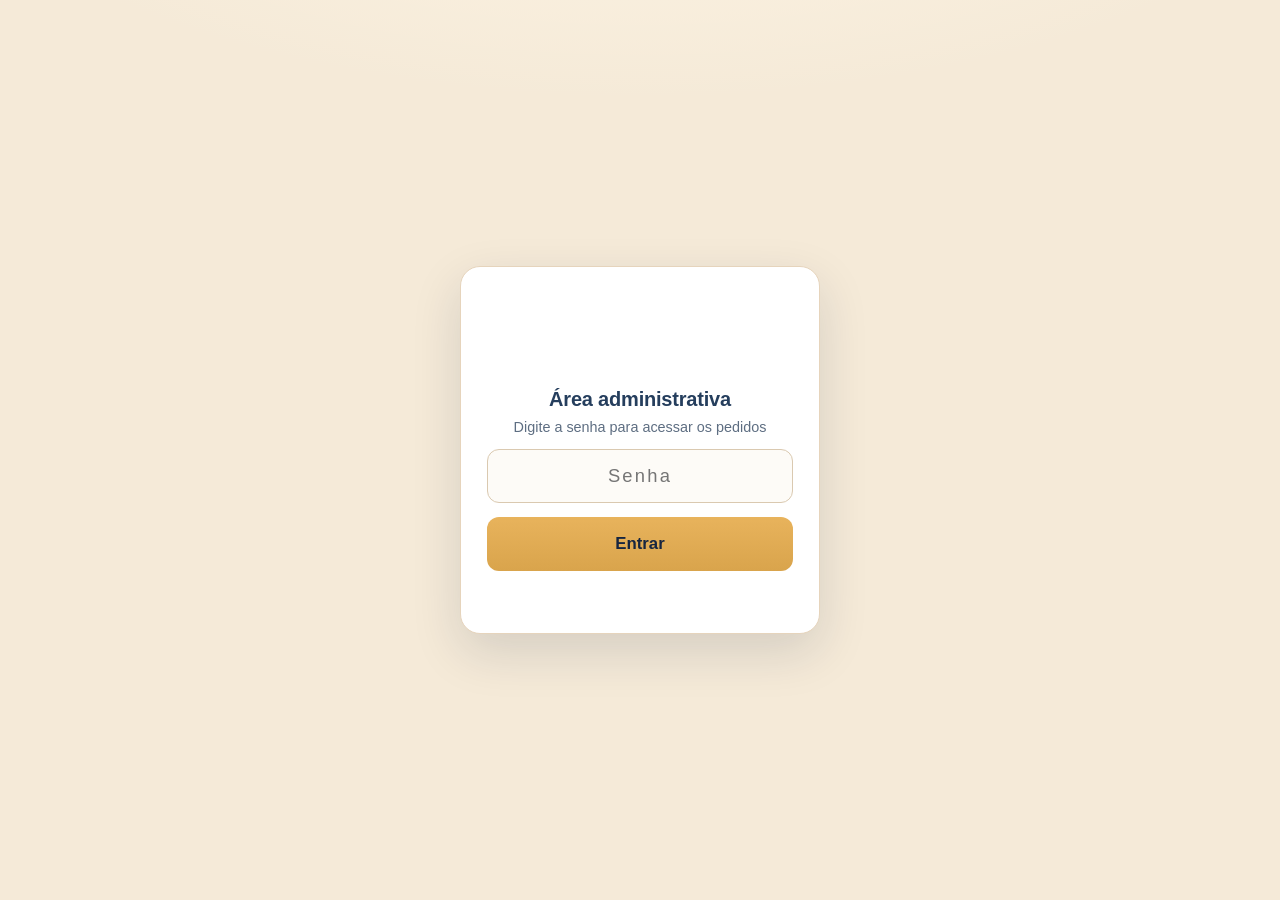
<file: admin.html>
<!DOCTYPE html>
<html lang="pt-BR">
<head>
  <meta charset="UTF-8">
  <meta name="viewport" content="width=device-width, initial-scale=1.0">
  <meta name="theme-color" content="#253e5d">
  <title>Admin — Dolci Dri</title>
  <style>
    :root {
      --navy:#253e5d; --navy-d:#162540; --cream:#e6d4bc; --paper:#f5ead8;
      --gold:#e8b35c; --gold-d:#d9a44c; --green:#007047; --green-l:#16a06a;
      --red:#b42a2a; --blue:#1b4f8a; --blue-l:#3b82c4;
      --ink:#162438; --muted:#5e6e82; --line:#e6d4bc;
    }

    * { box-sizing: border-box; margin: 0; padding: 0; }

    body {
      font-family: -apple-system, "Segoe UI", Arial, Helvetica, sans-serif;
      background:
        radial-gradient(1200px 500px at 50% -200px, #fff6e6 0%, transparent 60%),
        var(--paper);
      color: var(--ink);
      min-height: 100vh;
      -webkit-font-smoothing: antialiased;
      text-rendering: optimizeLegibility;
    }

    /* ── GATE ── */
    #gate {
      display: flex;
      flex-direction: column;
      align-items: center;
      justify-content: center;
      min-height: 100vh;
      padding: 32px 24px;
      gap: 16px;
    }
    #gate .gate-card {
      width: min(360px, 100%);
      background: #fff;
      border: 1px solid var(--line);
      border-radius: 20px;
      padding: 34px 26px 30px;
      box-shadow: 0 18px 50px rgba(22,37,64,.14);
      display: flex;
      flex-direction: column;
      align-items: center;
      gap: 14px;
    }
    #gate img { width: 130px; }
    #gate h1 { font-size: 1.25rem; color: var(--navy); text-align: center; letter-spacing: -.01em; }
    #gate .sub { font-size: .9rem; color: var(--muted); text-align: center; margin-top: -6px; }
    #gate input {
      width: 100%;
      min-height: 54px;
      padding: 0 20px;
      border: 1.5px solid #dac9b0;
      border-radius: 12px;
      font: inherit;
      font-size: 1.15rem;
      text-align: center;
      letter-spacing: 0.12em;
      background: #fdfbf7;
      color: var(--ink);
    }
    #gate input:focus { outline: 0; border-color: var(--gold); box-shadow: 0 0 0 4px rgba(232,179,92,.28); }
    #gate .btn-entrar {
      width: 100%;
      min-height: 54px;
      background: linear-gradient(180deg, var(--gold), var(--gold-d));
      color: var(--navy-d);
      border: 0;
      border-radius: 12px;
      font: inherit;
      font-size: 1.05rem;
      font-weight: 800;
      cursor: pointer;
      transition: filter 120ms, transform 80ms;
    }
    #gate .btn-entrar:hover { filter: brightness(1.04); }
    #gate .btn-entrar:active { transform: translateY(1px); }
    #gate-erro { color: var(--red); font-size: 0.9rem; min-height: 1.2em; font-weight: 600; }

    /* ── DASHBOARD ── */
    #dashboard { display: none; max-width: 920px; margin: 0 auto; padding: 0 16px 64px; }

    .adm-header {
      display: flex;
      align-items: center;
      gap: 14px;
      padding: 22px 0 18px;
    }
    .adm-header img { width: 64px; flex-shrink: 0; border-radius: 14px; }
    .adm-header-info { flex: 1; min-width: 0; }
    .adm-header-info h1 { font-size: 1.3rem; color: var(--navy); font-weight: 800; letter-spacing: -.02em; }
    #adm-contador { margin-top: 3px; font-size: 0.86rem; font-weight: 700; color: var(--green); min-height: 1.2em; }
    .btn-atualizar {
      flex-shrink: 0;
      min-height: 44px;
      padding: 0 16px;
      background: var(--navy);
      color: #fff;
      border: 0;
      border-radius: 10px;
      font: inherit;
      font-size: 0.9rem;
      font-weight: 700;
      cursor: pointer;
      display: inline-flex;
      align-items: center;
      gap: 7px;
      transition: background 120ms;
    }
    .btn-atualizar:hover { background: var(--navy-d); }
    .btn-atualizar.girando .ico { animation: spin .7s linear infinite; display:inline-block; }
    @keyframes spin { to { transform: rotate(360deg); } }
    .adm-actions { display: flex; gap: 8px; flex-shrink: 0; }
    .btn-fat {
      min-height: 44px;
      padding: 0 16px;
      background: #fff;
      color: var(--navy);
      border: 1.6px solid var(--navy);
      border-radius: 10px;
      font: inherit;
      font-size: 0.9rem;
      font-weight: 700;
      cursor: pointer;
      display: inline-flex;
      align-items: center;
      gap: 7px;
      transition: background 120ms, color 120ms;
    }
    .btn-fat:hover { background: var(--navy); color: #fff; }

    /* Filtros (sticky) */
    #filtros-wrap {
      position: sticky; top: 0; z-index: 50;
      background: linear-gradient(180deg, var(--paper) 70%, rgba(245,234,216,0));
      padding: 6px 0 14px;
      margin-bottom: 6px;
    }
    #filtros {
      display: flex;
      flex-wrap: wrap;
      gap: 8px;
      padding-bottom: 2px;
    }
    #filtros button {
      min-height: 40px;
      padding: 0 16px;
      border: 1.5px solid #cdb79a;
      border-radius: 999px;
      background: #fff;
      color: var(--navy);
      font: inherit;
      font-size: 0.88rem;
      font-weight: 700;
      cursor: pointer;
      white-space: nowrap;
      transition: background 120ms, color 120ms, border-color 120ms;
      display: inline-flex; align-items: center; gap: 7px;
    }
    #filtros button .pill {
      background: #efe3cf; color: var(--navy); border-radius: 999px;
      font-size: .72rem; font-weight: 800; padding: 1px 7px; min-width: 18px; text-align: center;
    }
    #filtros button.ativo { background: var(--navy); color: #fff; border-color: var(--navy); }
    #filtros button.ativo .pill { background: rgba(255,255,255,.22); color: #fff; }
    #filtros .pill.pill-alert.on { background: var(--red); color: #fff; }
    .filtro-sep { flex-shrink: 0; width: 1px; align-self: stretch; background: #d9c6a8; margin: 4px 2px; }

    /* Busca */
    .busca-wrap {
      display: flex; align-items: center; gap: 8px;
      background: #fff; border: 1.5px solid #cdb79a; border-radius: 12px;
      padding: 0 12px; min-height: 46px; margin-bottom: 10px;
    }
    .busca-wrap:focus-within { border-color: var(--gold); box-shadow: 0 0 0 4px rgba(232,179,92,.22); }
    .busca-wrap .busca-ico { font-size: 1rem; opacity: .6; flex-shrink: 0; }
    .busca-wrap input {
      flex: 1; min-width: 0; border: 0; outline: 0; background: transparent;
      font: inherit; font-size: 1rem; color: var(--ink);
    }
    .busca-wrap input::-webkit-search-cancel-button { display: none; }
    .busca-clear {
      flex-shrink: 0; border: 0; background: #efe3cf; color: var(--navy);
      width: 26px; height: 26px; border-radius: 50%; cursor: pointer;
      font-size: .78rem; font-weight: 800; line-height: 1;
      display: none; align-items: center; justify-content: center;
    }
    .busca-clear.show { display: inline-flex; }
    .busca-info { display: none; font-size: .78rem; color: var(--muted); font-weight: 700; margin: -2px 2px 8px; }
    .busca-info.show { display: block; }

    /* Cards */
    .card {
      background: #fff;
      border: 1px solid var(--line);
      border-radius: 16px;
      padding: 18px 18px 16px;
      margin-bottom: 14px;
      box-shadow: 0 6px 22px rgba(22,37,64,.07);
      animation: rise .22s ease both;
    }
    @keyframes rise { from { opacity:0; transform: translateY(6px); } to { opacity:1; transform:none; } }

    .card-top {
      display: flex;
      justify-content: space-between;
      align-items: flex-start;
      gap: 12px;
      margin-bottom: 14px;
    }
    .card-id-line { display:flex; align-items:center; gap:8px; margin-bottom: 4px; }
    .card-num {
      font-size: .78rem; font-weight: 800; color: var(--navy);
      background: #f1e7d6; border: 1px solid #e3d4ba;
      padding: 2px 9px; border-radius: 8px; letter-spacing: .02em;
    }
    .card-nome { font-size: 1.12rem; font-weight: 800; color: var(--navy-d); letter-spacing: -.01em; }
    .card-produto { font-size: 0.9rem; color: var(--muted); margin-top: 2px; }

    .badge {
      display: inline-flex;
      align-items: center;
      gap: 6px;
      padding: 6px 12px;
      border-radius: 999px;
      font-size: 0.78rem;
      font-weight: 800;
      white-space: nowrap;
      flex-shrink: 0;
    }
    .badge .dot { width: 7px; height: 7px; border-radius: 50%; }
    .badge-Pendente  { background:#fdeccb; color:#8a5a28; }
    .badge-Pendente .dot  { background:#e8b35c; }
    .badge-Confirmado{ background:#e3eefb; color:#1b4f8a; }
    .badge-Confirmado .dot{ background:#3b82c4; }
    .badge-Atendido  { background:#def3e9; color:#00673f; }
    .badge-Atendido .dot  { background:#16a06a; }
    .badge-Cancelado { background:#efece8; color:#6b7280; }
    .badge-Cancelado .dot { background:#9aa3ad; }

    /* Bloco de destaque (valor + entrega) para Confirmado/Atendido */
    .card-destaque {
      display: grid;
      grid-template-columns: 1fr 1fr;
      gap: 10px;
      background: linear-gradient(135deg,#eef4fb,#e2edfb);
      border: 1px solid #cdddf0;
      border-radius: 12px;
      padding: 12px 14px;
      margin-bottom: 14px;
    }
    .card-destaque.ok { background: linear-gradient(135deg,#e9f7ef,#ddf2e8); border-color:#c2e6d3; }
    .card-destaque.has-frete { grid-template-columns: repeat(4, 1fr); }
    .cd-item .cd-label {
      font-size: .68rem; text-transform: uppercase; letter-spacing: .05em;
      color: var(--muted); font-weight: 800;
    }
    .cd-item .cd-value { font-size: 1.06rem; font-weight: 800; color: var(--blue); margin-top: 3px; }
    .card-destaque.ok .cd-value { color: var(--green); }

    .card-info { display: grid; gap: 7px; font-size: 0.9rem; margin-bottom: 14px; }
    .info-row { display: flex; gap: 10px; align-items: baseline; }
    .info-label { color: var(--muted); font-weight: 700; min-width: 82px; flex-shrink: 0; }
    .info-value { color: var(--ink); word-break: break-word; }
    .info-value a { color: var(--navy); font-weight: 700; text-decoration: none; }
    .info-value a:hover { text-decoration: underline; }
    .info-value .wa { display:inline-flex; align-items:center; gap:5px; }

    .card-meta { font-size: .8rem; color: var(--muted); margin-bottom: 12px; }
    .card-meta b { color: var(--ink); font-weight: 700; }

    .card-acoes { display: flex; gap: 8px; }
    .card-acoes button {
      flex: 1;
      min-height: 48px;
      border-radius: 10px;
      border: 1.8px solid transparent;
      font: inherit;
      font-size: 0.86rem;
      font-weight: 800;
      cursor: pointer;
      transition: background 120ms, color 120ms, transform 80ms;
      display:inline-flex; align-items:center; justify-content:center; gap:6px;
    }
    .card-acoes button:active { transform: translateY(1px); }
    .btn-gold  { background: linear-gradient(180deg,var(--gold),var(--gold-d)); color: var(--navy-d); }
    .btn-green { background: var(--green); color:#fff; }
    .btn-green:hover { background:#005c3a; }
    .btn-cancel{ background: #fff; color: var(--red); border-color: #e7b9b9; }
    .btn-cancel:hover { background:#fbeeee; }
    .btn-ghost { background: #f6f1e8; color: var(--navy); border-color:#e3d8c4; }
    .btn-ghost:hover { background:#efe7d8; }

    /* Estados */
    #loading, #vazio {
      text-align: center;
      padding: 52px 24px;
      color: var(--muted);
      font-size: 0.95rem;
    }
    #vazio { display: none; }
    #vazio .emoji { font-size: 2.2rem; display:block; margin-bottom: 10px; }
    .sem-url { line-height: 1.7; }
    .sem-url code {
      font-family: monospace; background: #f0e8dd;
      padding: 2px 6px; border-radius: 4px; font-size: 0.92rem;
    }

    .adm-footer { text-align: center; padding: 30px 0 8px; }
    .btn-sair {
      background: transparent; border: 0; color: var(--muted);
      font: inherit; font-size: 0.88rem; cursor: pointer; text-decoration: underline;
    }

    /* ── MODAL ── */
    .modal-overlay {
      position: fixed; inset: 0; z-index: 10000;
      background: rgba(22,37,64,.55);
      -webkit-backdrop-filter: blur(3px); backdrop-filter: blur(3px);
      display: none; align-items: flex-end; justify-content: center;
      padding: 0;
    }
    .modal-overlay.show { display: flex; animation: fade .15s ease both; }
    @keyframes fade { from { opacity:0; } to { opacity:1; } }
    .modal-box {
      background: #fff;
      width: 100%; max-width: 460px; max-height: 90vh;
      display: flex; flex-direction: column;
      border-radius: 20px 20px 0 0;
      box-shadow: 0 -10px 50px rgba(22,37,64,.3);
      animation: slideUp .22s cubic-bezier(.2,.8,.2,1) both;
      overflow: hidden;
    }
    @keyframes slideUp { from { transform: translateY(28px); } to { transform:none; } }
    .modal-head {
      flex-shrink: 0; padding: 20px 22px 14px;
      border-bottom: 1px solid #f0ece4;
    }
    .modal-head h2 { font-size: 1.12rem; color: var(--navy-d); font-weight: 800; }
    .modal-head .mh-num { font-size: .8rem; color: var(--muted); font-weight: 700; margin-bottom: 3px; }
    .modal-body { flex: 1; overflow-y: auto; padding: 18px 22px; }
    .modal-body p { font-size: .95rem; line-height: 1.55; color: var(--ink); }
    .modal-body .mb-sub { color: var(--muted); font-size: .88rem; margin-top: 8px; }
    .modal-resumo {
      background: #f8f4ec; border:1px solid #ece2d0; border-radius: 12px;
      padding: 12px 14px; margin: 4px 0 18px; font-size: .9rem;
    }
    .modal-resumo .mr-row { display:flex; justify-content:space-between; gap:10px; padding: 3px 0; }
    .modal-resumo .mr-label { color: var(--muted); font-weight:700; }
    .modal-resumo .mr-value { color: var(--ink); font-weight:700; text-align:right; }
    .money-label { font-size:.82rem; font-weight:800; color:var(--muted); text-transform:uppercase; letter-spacing:.04em; margin-bottom: 8px; }
    .money-wrap {
      display:flex; align-items:center; gap:10px;
      border:1.8px solid #dac9b0; border-radius:14px;
      padding: 0 16px; min-height: 64px; background:#fdfbf7;
      overflow: hidden;
    }
    .money-wrap:focus-within { border-color:var(--gold); box-shadow:0 0 0 4px rgba(232,179,92,.25); }
    .money-wrap .rs { font-weight:800; color:var(--muted); font-size:1.1rem; flex-shrink:0; }
    .money-wrap input {
      flex:1; min-width:0; width:100%;
      border:0; outline:0; background:transparent;
      font: inherit; font-size:1.5rem; font-weight:800; text-align:right; color:var(--ink);
    }
    .field-data { margin-bottom: 16px; }
    .field-data input[type="date"] {
      width:100%; min-height:54px; padding:0 16px;
      border:1.6px solid #dac9b0; border-radius:12px; background:#fdfbf7;
      font: inherit; font-size:1.05rem; font-weight:700; color:var(--ink);
    }
    .field-data input[type="date"]:focus { outline:0; border-color:var(--gold); box-shadow:0 0 0 4px rgba(232,179,92,.25); }

    /* Campos de texto no modal (edição de dados) */
    .field-text { margin-bottom: 14px; }
    .field-text label {
      display:block; font-size:.82rem; font-weight:800; color:var(--muted);
      text-transform:uppercase; letter-spacing:.04em; margin-bottom: 7px;
    }
    .field-text input, .field-text textarea {
      width:100%; min-height:52px; padding:14px 16px;
      border:1.6px solid #dac9b0; border-radius:12px; background:#fdfbf7;
      font: inherit; font-size:1.02rem; color:var(--ink); resize:vertical;
    }
    .field-text textarea { min-height:78px; line-height:1.45; }
    .field-text input:focus, .field-text textarea:focus { outline:0; border-color:var(--gold); box-shadow:0 0 0 4px rgba(232,179,92,.25); }

    /* Botão "editar dados" no topo do card */
    .card-edit {
      flex-shrink:0; border:1.4px solid #e3d4ba; background:#f6f1e8; color:var(--navy);
      width:34px; height:34px; border-radius:9px; cursor:pointer;
      font-size:.95rem; line-height:1; display:inline-flex; align-items:center; justify-content:center;
      transition: background 120ms;
    }
    .card-edit:hover { background:#efe7d8; }
    .card-top-right { display:flex; align-items:flex-start; gap:8px; flex-shrink:0; }

    /* Faturamento */
    .fat-periodo { display:flex; gap:10px; margin-bottom: 16px; }
    .fat-periodo .field-data { flex:1; margin-bottom:0; }
    .fat-cards { display:grid; grid-template-columns:1fr 1fr; gap:10px; margin-bottom:16px; }
    .fat-card {
      border-radius:12px; padding:13px 14px; border:1px solid;
    }
    .fat-card.fat-receita { background:linear-gradient(135deg,#e9f7ef,#ddf2e8); border-color:#c2e6d3; }
    .fat-card.fat-prev    { background:linear-gradient(135deg,#eef4fb,#e2edfb); border-color:#cdddf0; }
    .fat-card .fat-label { font-size:.66rem; text-transform:uppercase; letter-spacing:.05em; color:var(--muted); font-weight:800; }
    .fat-card .fat-big   { font-size:1.32rem; font-weight:800; margin-top:4px; }
    .fat-card.fat-receita .fat-big { color:var(--green); }
    .fat-card.fat-prev .fat-big    { color:var(--blue); }
    .fat-card .fat-sub   { font-size:.74rem; color:var(--muted); font-weight:700; margin-top:3px; }
    .fat-lista-titulo { font-size:.78rem; font-weight:800; color:var(--navy); text-transform:uppercase; letter-spacing:.04em; margin: 4px 0 8px; }
    .fat-linha {
      display:flex; justify-content:space-between; align-items:baseline; gap:10px;
      padding:8px 0; border-bottom:1px solid #f0ece4; font-size:.9rem;
    }
    .fat-linha:last-child { border-bottom:0; }
    .fat-linha .fl-nome { color:var(--ink); font-weight:700; min-width:0; overflow:hidden; text-overflow:ellipsis; white-space:nowrap; }
    .fat-linha .fl-data { color:var(--muted); font-size:.78rem; font-weight:700; flex-shrink:0; }
    .fat-linha .fl-valor { color:var(--green); font-weight:800; flex-shrink:0; }
    .fat-vazio { text-align:center; color:var(--muted); font-size:.92rem; padding:20px 0; }
    .modal-foot {
      flex-shrink: 0; display: flex; gap: 10px;
      padding: 14px 22px calc(16px + env(safe-area-inset-bottom));
      border-top: 1px solid #f0ece4;
    }
    .modal-foot button {
      flex: 1; min-height: 52px; border-radius: 12px;
      font: inherit; font-size: .95rem; font-weight: 800; cursor: pointer;
      border: 1.8px solid transparent; transition: filter 120ms, background 120ms, transform 80ms;
    }
    .modal-foot button:active { transform: translateY(1px); }
    .mf-cancel { background:#f2ede4; color:var(--navy); }
    .mf-cancel:hover { background:#e9e2d4; }
    .mf-ok-gold  { background: linear-gradient(180deg,var(--gold),var(--gold-d)); color:var(--navy-d); }
    .mf-ok-green { background: var(--green); color:#fff; }
    .mf-ok-red   { background: var(--red); color:#fff; }

    /* ── TOASTS ── */
    #toast-area {
      position: fixed; left: 0; right: 0; bottom: 18px; z-index: 10001;
      display: flex; flex-direction: column; align-items: center; gap: 8px;
      padding: 0 16px; pointer-events: none;
    }
    .toast {
      pointer-events: auto;
      max-width: 440px; width: 100%;
      padding: 13px 16px; border-radius: 12px;
      font-size: .9rem; font-weight: 700; color: #fff;
      box-shadow: 0 10px 30px rgba(22,37,64,.25);
      display: flex; align-items: center; gap: 10px;
      animation: toastIn .2s ease both;
    }
    @keyframes toastIn { from { opacity:0; transform: translateY(10px); } to { opacity:1; transform:none; } }
    .toast.success { background:#0b7a4d; }
    .toast.error   { background:#b42a2a; }
    .toast.warning { background:#b9851f; }
    .toast.info    { background:#2c4a72; }
    .toast .tx { line-height:1.4; }

    @media (min-width: 560px) {
      .modal-overlay { align-items: center; padding: 24px; }
      .modal-box { border-radius: 20px; }
    }
    @media (max-width: 400px) {
      .card-acoes { flex-wrap: wrap; }
      .card-acoes button { min-height: 50px; }
      .card-destaque { grid-template-columns: 1fr; }
      .card-destaque.has-frete { grid-template-columns: 1fr 1fr; }
    }
  </style>
</head>
<body>

<!-- ── GATE ── -->
<div id="gate">
  <div class="gate-card">
    <img src="assets/logo-dolci-dri.png" alt="Dolci Dri">
    <h1>Área administrativa</h1>
    <p class="sub">Digite a senha para acessar os pedidos</p>
    <input type="password" id="senha" placeholder="Senha" autocomplete="current-password">
    <button class="btn-entrar" onclick="entrar()">Entrar</button>
    <p id="gate-erro"></p>
  </div>
</div>

<!-- ── DASHBOARD ── -->
<div id="dashboard">
  <div class="adm-header">
    <img src="assets/logo-dolci-dri.png" alt="Dolci Dri">
    <div class="adm-header-info">
      <h1>Pedidos</h1>
      <div id="adm-contador"></div>
    </div>
    <div class="adm-actions">
      <button class="btn-fat" onclick="abrirFaturamento()" title="Faturamento por período">📊 Caixa</button>
      <button class="btn-atualizar" id="btnAtualizar" onclick="carregarPedidos()" title="Recarregar lista">
        <span class="ico">&#8635;</span> Atualizar
      </button>
    </div>
  </div>

  <div id="filtros-wrap">
    <div class="busca-wrap">
      <span class="busca-ico">🔍</span>
      <input id="busca" type="search" inputmode="search" autocomplete="off" spellcheck="false"
             placeholder="Buscar nome, telefone ou nº do pedido">
      <button id="buscaClear" class="busca-clear" type="button" title="Limpar busca" aria-label="Limpar busca">✕</button>
    </div>
    <div id="filtros">
      <button data-f="Hoje"                  onclick="filtrar(this)">Hoje <span class="pill" data-c="Hoje">0</span></button>
      <button data-f="Atrasados"             onclick="filtrar(this)">Atrasados <span class="pill pill-alert" data-c="Atrasados">0</span></button>
      <button data-f="7dias"                 onclick="filtrar(this)">7 dias <span class="pill" data-c="7dias">0</span></button>
      <span class="filtro-sep"></span>
      <button data-f="Pendente"  class="ativo" onclick="filtrar(this)">Pendentes <span class="pill" data-c="Pendente">0</span></button>
      <button data-f="Confirmado"            onclick="filtrar(this)">Confirmados <span class="pill" data-c="Confirmado">0</span></button>
      <button data-f="Atendido"              onclick="filtrar(this)">Atendidos <span class="pill" data-c="Atendido">0</span></button>
      <button data-f="Cancelado"             onclick="filtrar(this)">Cancelados <span class="pill" data-c="Cancelado">0</span></button>
      <button data-f="Todos"                 onclick="filtrar(this)">Todos</button>
    </div>
    <div class="busca-info" id="buscaInfo"></div>
  </div>

  <div id="loading">Carregando pedidos…</div>
  <div id="vazio"></div>
  <div id="lista"></div>

  <div class="adm-footer">
    <button class="btn-sair" onclick="sair()">Sair</button>
  </div>
</div>

<!-- ── MODAL ── -->
<div class="modal-overlay" id="modal">
  <div class="modal-box" id="modal-box" role="dialog" aria-modal="true"></div>
</div>

<!-- ── TOASTS ── -->
<div id="toast-area"></div>

<script>
  // ── CONFIGURAÇÃO ───────────────────────────────────────────────
  var SCRIPT_URL = 'https://script.google.com/macros/s/AKfycbySJRsCP_uKNY5XgtdrP5KKY_e4hcNU-2Ka5D4XzJ4KKB6Z23hvM3eRBmJqTBYVl7ohbw/exec';
  var AUTH_KEY   = 'dolcidri_admin_ok';
  var TOKEN_KEY  = 'dolcidri_token';
  // A senha NÃO fica no código: o login a envia ao servidor e recebe de volta o token
  // de acesso (guardado em PropertiesService). Sem token válido, nada é listado ou alterado.
  // ──────────────────────────────────────────────────────────────

  var todosPedidos = [];
  var filtroAtual  = 'Pendente';
  var adminToken   = '';

  // JSONP: o Apps Script (doGet) responde com callback(...) — contorna o CORS do GET
  // e, ao contrário do POST no-cors, deixa LER a resposta (gravação confirmável).
  function jsonp(url, cb) {
    var name = '__admCb' + Date.now() + Math.floor(Math.random() * 1e4);
    var s = document.createElement('script');
    window[name] = function (data) { delete window[name]; s.remove(); cb(data); };
    s.onerror = function () { delete window[name]; s.remove(); cb(null); };
    s.src = url + (url.indexOf('?') >= 0 ? '&' : '?') + 'callback=' + name;
    document.body.appendChild(s);
  }

  // Monta querystring a partir de um objeto (já injeta o token de acesso).
  function comToken(params) {
    params.token = adminToken;
    return SCRIPT_URL + '?' + Object.keys(params).map(function (k) {
      return encodeURIComponent(k) + '=' + encodeURIComponent(params[k]);
    }).join('&');
  }

  // Sessão expirou/sem token no servidor → volta ao login.
  function sessaoInvalida() {
    toast('Sessão expirada. Entre novamente.', 'error', 5000);
    sair();
  }

  // ── Helpers ───────────────────────────────────────────────────
  function el(id) { return document.getElementById(id); }
  function onlyDigits(v) { return String(v || '').replace(/\D/g, ''); }

  function esc(s) {
    return String(s == null ? '' : s)
      .replace(/&/g, '&amp;').replace(/</g, '&lt;')
      .replace(/>/g, '&gt;').replace(/"/g, '&quot;').replace(/'/g, '&#39;');
  }

  function n3(x) {
    var n = parseInt(x, 10);
    if (isNaN(n)) return '';
    var s = String(n);
    while (s.length < 3) s = '0' + s;
    return s;
  }

  function numeroPedido(p) {
    return p.numero ? '#' + n3(p.numero) : '#' + String(p.id || '').slice(-4);
  }

  // Valor em centavos → "1.234,56" (padrão pt-BR; armazenado sempre em centavos)
  function fmtCentavos(c) {
    c = Math.max(0, parseInt(c, 10) || 0);
    var s = String(c);
    while (s.length < 3) s = '0' + s;
    var inteiro = s.slice(0, -2);
    var dec     = s.slice(-2);
    inteiro = inteiro.replace(/\B(?=(\d{3})+(?!\d))/g, '.');
    return inteiro + ',' + dec;
  }
  function fmtReais(c) {
    if (c === '' || c == null || isNaN(parseInt(c, 10))) return '—';
    return 'R$ ' + fmtCentavos(c);
  }

  // Data desejada → DD/MM/AAAA. Aceita ISO (2026-06-26T03:00:00.000Z), YYYY-MM-DD ou já BR.
  // Fatia a porção de calendário para nunca cruzar de dia por fuso (padrão T12:00:00Z / UTC-3).
  function soData(v) {
    if (!v) return '';
    v = String(v);
    var m = v.match(/^(\d{4})-(\d{2})-(\d{2})/);
    if (m) return m[3] + '/' + m[2] + '/' + m[1];
    return v; // já em DD/MM/AAAA ou texto livre
  }

  // DD/MM/AAAA ou ISO → YYYY-MM-DD (para <input type="date">).
  function paraInputDate(v) {
    if (!v) return '';
    v = String(v);
    var iso = v.match(/^(\d{4})-(\d{2})-(\d{2})/);
    if (iso) return iso[1] + '-' + iso[2] + '-' + iso[3];
    var br = v.match(/^(\d{2})\/(\d{2})\/(\d{4})/);
    if (br) return br[3] + '-' + br[2] + '-' + br[1];
    return '';
  }
  // YYYY-MM-DD → DD/MM/AAAA (para gravar no padrão da planilha).
  function inputDateParaBR(v) {
    var m = String(v || '').match(/^(\d{4})-(\d{2})-(\d{2})/);
    return m ? m[3] + '/' + m[2] + '/' + m[1] : '';
  }

  // Datetime (enviado/confirmado/atendido) → DD/MM/AAAA HH:MM em America/Belem (UTC-3).
  function dataHora(v) {
    if (!v) return '';
    v = String(v);
    if (/^\d{4}-\d{2}-\d{2}T/.test(v)) {
      var d = new Date(v);
      if (!isNaN(d.getTime())) {
        return d.toLocaleString('pt-BR', {
          timeZone: 'America/Belem',
          day: '2-digit', month: '2-digit', year: 'numeric',
          hour: '2-digit', minute: '2-digit'
        }).replace(',', '');
      }
    }
    return v;
  }

  function horaAgora() {
    return new Date().toLocaleString('pt-BR', {
      timeZone: 'America/Belem',
      day: '2-digit', month: '2-digit', year: 'numeric',
      hour: '2-digit', minute: '2-digit'
    }).replace(',', '');
  }

  // Hoje em YYYY-MM-DD (America/Belem), para default de <input type="date">.
  function hojeInput() {
    return new Date().toLocaleDateString('en-CA', { timeZone: 'America/Belem' });
  }

  // ── Busca e visões por data ───────────────────────────────────
  function normaliza(s) {
    return String(s == null ? '' : s).toLowerCase()
      .normalize('NFD').replace(/[̀-ͯ]/g, '');
  }

  // Data de entrega do pedido como chave comparável YYYY-MM-DD ('' se não parseável).
  function chaveData(p) { return paraInputDate(p && p.data) || ''; }

  // Aritmética de data segura (UTC, sem drift de fuso) sobre YYYY-MM-DD.
  function addDiasISO(iso, n) {
    var a = String(iso).split('-');
    var d = new Date(Date.UTC(+a[0], +a[1] - 1, +a[2]));
    d.setUTCDate(d.getUTCDate() + n);
    return d.toISOString().slice(0, 10);
  }

  // Pedido "aberto" = ainda na operação (Pendente ou Confirmado).
  function ehAberto(p) { var s = p.status || 'Pendente'; return s === 'Pendente' || s === 'Confirmado'; }

  // Pertence à visão de data? (só conta pedidos abertos)
  function naVisaoData(p, view, hoje) {
    if (!ehAberto(p)) return false;
    var k = chaveData(p);
    if (!k) return false;
    if (view === 'Hoje')      return k === hoje;
    if (view === 'Atrasados') return k < hoje;
    if (view === '7dias')     return k >= hoje && k <= addDiasISO(hoje, 6);
    return false;
  }

  // Casamento da busca: nome (sem acento), telefone (dígitos) ou número do pedido.
  function matchBusca(p, termo) {
    var t = normaliza(termo).trim();
    if (!t) return true;
    if (normaliza(p.nome).indexOf(t) >= 0) return true;
    var d = onlyDigits(termo);
    if (d) {
      if (onlyDigits(p.telefone).indexOf(d) >= 0) return true;
      if (n3(p.numero).indexOf(d) >= 0) return true;
      if (String(p.numero || '') === String(parseInt(d, 10))) return true;
    }
    return false;
  }

  // Ordena por data de entrega (mais próximo primeiro); sem data vai pro fim.
  function ordenarPorEntrega(arr) {
    return arr.slice().sort(function (x, y) {
      var dx = chaveData(x) || '9999-99-99';
      var dy = chaveData(y) || '9999-99-99';
      if (dx < dy) return -1;
      if (dx > dy) return 1;
      return (parseInt(x.numero, 10) || 0) - (parseInt(y.numero, 10) || 0);
    });
  }

  // ── Toast ─────────────────────────────────────────────────────
  function toast(msg, tipo, ms) {
    tipo = tipo || 'info'; ms = ms || 3400;
    var t = document.createElement('div');
    t.className = 'toast ' + tipo;
    t.innerHTML = '<span class="tx">' + esc(msg) + '</span>';
    el('toast-area').appendChild(t);
    setTimeout(function () {
      t.style.transition = 'opacity .2s, transform .2s';
      t.style.opacity = '0'; t.style.transform = 'translateY(8px)';
      setTimeout(function () { t.remove(); }, 220);
    }, ms);
  }

  // ── Autenticação ──────────────────────────────────────────────
  function checkAuth() {
    var t = localStorage.getItem(TOKEN_KEY);
    if (localStorage.getItem(AUTH_KEY) === '1' && t) {
      adminToken = t;
      abrirDashboard();
    }
  }
  function entrar() {
    var v = el('senha').value;
    if (!v) { el('gate-erro').textContent = 'Digite a senha.'; return; }
    el('gate-erro').textContent = 'Verificando…';
    jsonp(SCRIPT_URL + '?action=login&senha=' + encodeURIComponent(v), function (res) {
      if (res && res.ok && res.token) {
        adminToken = res.token;
        localStorage.setItem(TOKEN_KEY, res.token);
        localStorage.setItem(AUTH_KEY, '1');
        el('gate-erro').textContent = '';
        el('senha').value = '';
        abrirDashboard();
      } else {
        var msg = (res && res.msg) ? res.msg : 'Não foi possível verificar a senha.';
        el('gate-erro').textContent = msg;
        toast(msg, 'error');
      }
    });
  }
  function abrirDashboard() {
    el('gate').style.display = 'none';
    el('dashboard').style.display = 'block';
    carregarPedidos();
  }
  function sair() {
    localStorage.removeItem(AUTH_KEY);
    localStorage.removeItem(TOKEN_KEY);
    adminToken = '';
    el('dashboard').style.display = 'none';
    el('gate').style.display = '';
    el('senha').value = '';
    el('gate-erro').textContent = '';
  }

  // ── Carregar pedidos ──────────────────────────────────────────
  function carregarPedidos() {
    var loading = el('loading'), vazio = el('vazio'), btn = el('btnAtualizar');
    el('lista').innerHTML = '';
    vazio.style.display = 'none';
    loading.style.display = '';
    loading.textContent = 'Carregando pedidos…';
    if (btn) btn.classList.add('girando');

    if (!SCRIPT_URL) {
      loading.innerHTML = '<div class="sem-url">'
        + '<p>Configure o <code>SCRIPT_URL</code> no topo de <code>admin.html</code></p>'
        + '<p>após publicar o Apps Script.</p></div>';
      if (btn) btn.classList.remove('girando');
      return;
    }

    jsonp(comToken({ action: 'listar' }), function (data) {
      if (btn) btn.classList.remove('girando');
      if (data && data.erro === 'NAO_AUTORIZADO') { sessaoInvalida(); return; }
      if (!data || !data.pedidos) {
        loading.textContent = 'Erro ao carregar. Tente atualizar.';
        toast('Não foi possível carregar os pedidos.', 'error');
        return;
      }
      todosPedidos = data.pedidos || [];
      loading.style.display = 'none';
      renderizarFiltro();
      atualizarContadores();
    });
  }

  // ── Filtros ───────────────────────────────────────────────────
  function filtrar(btn) {
    filtroAtual = btn.dataset.f;
    if (el('busca').value) { el('busca').value = ''; el('buscaClear').classList.remove('show'); }
    document.querySelectorAll('#filtros button').forEach(function (b) {
      b.classList.toggle('ativo', b === btn);
    });
    renderizarFiltro();
  }

  // ── Renderização ──────────────────────────────────────────────
  function mensagemVazio(termo) {
    if (termo) return '<span class="emoji">🔍</span>Ninguém encontrado para “' + esc(termo) + '”.';
    if (todosPedidos.length === 0)
      return '<span class="emoji">🍰</span>Nenhum pedido cadastrado ainda.<br>Eles aparecerão aqui assim que chegarem pelo site.';
    return ({
      'Hoje':      '<span class="emoji">☀️</span>Nada para entregar hoje.',
      'Atrasados': '<span class="emoji">✅</span>Nenhum pedido atrasado.',
      '7dias':     '<span class="emoji">🗓️</span>Nada nos próximos 7 dias.'
    }[filtroAtual]) || '<span class="emoji">✨</span>Nenhum pedido nesta categoria.';
  }

  function renderizarFiltro() {
    var lista = el('lista'), vazio = el('vazio'), info = el('buscaInfo');
    var termo = (el('busca') ? el('busca').value : '').trim();
    var hoje  = hojeInput();
    var exibir, ordenarData = true;

    if (termo) {
      // Busca varre TODOS os status — para localizar qualquer pessoa.
      exibir = todosPedidos.filter(function (p) { return matchBusca(p, termo); });
      info.textContent = 'Busca em todos os status — ' + exibir.length + (exibir.length === 1 ? ' resultado' : ' resultados');
      info.classList.add('show');
    } else {
      info.classList.remove('show');
      info.textContent = '';
      if (filtroAtual === 'Hoje' || filtroAtual === 'Atrasados' || filtroAtual === '7dias') {
        exibir = todosPedidos.filter(function (p) { return naVisaoData(p, filtroAtual, hoje); });
      } else if (filtroAtual === 'Todos') {
        exibir = todosPedidos.slice();
        ordenarData = false; // mantém ordem do backend (mais recente primeiro)
      } else {
        exibir = todosPedidos.filter(function (p) { return (p.status || 'Pendente') === filtroAtual; });
        ordenarData = (filtroAtual === 'Pendente' || filtroAtual === 'Confirmado');
      }
    }

    if (termo || ordenarData) exibir = ordenarPorEntrega(exibir);

    if (exibir.length === 0) {
      lista.innerHTML = '';
      vazio.innerHTML = mensagemVazio(termo);
      vazio.style.display = 'block';
    } else {
      vazio.style.display = 'none';
      lista.innerHTML = exibir.map(renderCard).join('');
    }
  }

  function renderDestaque(p, concluido) {
    var dataLabel = concluido ? 'Entregue em' : 'Data de entrega';
    var dataValue = concluido ? (soData(p.entregueEm) || soData(p.data)) : soData(p.data);

    var temFrete = (p.frete !== '' && p.frete != null && !isNaN(parseInt(p.frete, 10)));
    var freteC   = temFrete ? (parseInt(p.frete, 10) || 0) : 0;
    var valorC   = parseInt(p.valor, 10) || 0;

    var cols = '<div class="cd-item"><div class="cd-label">Valor do orçamento</div><div class="cd-value">' + fmtReais(p.valor) + '</div></div>';
    if (temFrete) {
      cols += '<div class="cd-item"><div class="cd-label">Taxa de entrega</div><div class="cd-value">' + fmtReais(freteC) + '</div></div>'
            + '<div class="cd-item"><div class="cd-label">Valor total</div><div class="cd-value">' + fmtReais(valorC + freteC) + '</div></div>';
    }
    cols += '<div class="cd-item"><div class="cd-label">' + dataLabel + '</div><div class="cd-value">' + esc(dataValue) + '</div></div>';

    return '<div class="card-destaque' + (concluido ? ' ok' : '') + (temFrete ? ' has-frete' : '') + '">'
      + cols
      + '</div>';
  }

  function renderAcoes(p) {
    var status = p.status || 'Pendente';
    var id = "'" + esc(p.id).replace(/'/g, "\\'") + "'";

    if (status === 'Pendente') {
      return '<div class="card-acoes">'
        + '<button class="btn-gold" onclick="abrirValor(' + id + ', false)">✓ Confirmar pedido</button>'
        + '<button class="btn-cancel" onclick="pedirConfirmacao(' + id + ', \'Cancelado\')">Cancelar</button>'
        + '</div>';
    }
    if (status === 'Confirmado') {
      return '<div class="card-acoes">'
        + '<button class="btn-green" onclick="abrirEntrega(' + id + ')">✓ Entregue</button>'
        + '<button class="btn-ghost" onclick="abrirValor(' + id + ', true)">Editar</button>'
        + '<button class="btn-cancel" onclick="pedirConfirmacao(' + id + ', \'Cancelado\')">Cancelar</button>'
        + '</div>';
    }
    if (status === 'Atendido') {
      return '<div class="card-acoes">'
        + '<button class="btn-ghost" onclick="pedirConfirmacao(' + id + ', \'Confirmado\')">↩ Reabrir pedido</button>'
        + '</div>';
    }
    // Cancelado
    return '<div class="card-acoes">'
      + '<button class="btn-ghost" onclick="pedirConfirmacao(' + id + ', \'Pendente\')">↩ Reabrir pedido</button>'
      + '</div>';
  }

  function renderCard(p) {
    var status = p.status || 'Pendente';
    var wa = 'https://wa.me/55' + onlyDigits(p.telefone);
    var idArg = "'" + esc(p.id).replace(/'/g, "\\'") + "'";

    var destaque = (status === 'Confirmado' || status === 'Atendido')
      ? renderDestaque(p, status === 'Atendido') : '';

    var detalhesHtml = p.detalhes
      ? '<div class="info-row"><span class="info-label">Detalhes</span><span class="info-value">' + esc(p.detalhes) + '</span></div>'
      : '';

    var freteHtml = (p.frete !== '' && p.frete != null)
      ? '<div class="info-row"><span class="info-label">Taxa entrega</span><span class="info-value">' + esc(fmtReais(p.frete)) + '</span></div>'
      : '';

    // Retirada no local vs. entrega em endereço — rótulo coerente com o tipo
    var ehRetirada   = /^Retirada/i.test(String(p.entrega || ''));
    var entregaLabel = ehRetirada ? 'Retirada' : '🚗 Entrega';

    // Linha de meta conforme o status
    var meta = '';
    if (status === 'Confirmado' && p.confirmadoEm)
      meta = 'Confirmado em <b>' + esc(dataHora(p.confirmadoEm)) + '</b>';
    else if (status === 'Atendido' && p.atendidoEm)
      meta = 'Baixa registrada em <b>' + esc(dataHora(p.atendidoEm)) + '</b>';
    else if (status === 'Cancelado' && p.canceladoEm)
      meta = 'Cancelado em <b>' + esc(dataHora(p.canceladoEm)) + '</b>';
    var metaHtml = meta ? '<div class="card-meta">' + meta + '</div>' : '';

    return '<div class="card" id="card-' + esc(p.id) + '">'
      + '<div class="card-top">'
        + '<div>'
          + '<div class="card-id-line"><span class="card-num">' + esc(numeroPedido(p)) + '</span></div>'
          + '<div class="card-nome">' + esc(p.nome) + '</div>'
          + '<div class="card-produto">' + esc(p.produto) + ' — ' + esc(p.quantidade) + '</div>'
        + '</div>'
        + '<div class="card-top-right">'
          + '<span class="badge badge-' + esc(status) + '"><span class="dot"></span>' + esc(status) + '</span>'
          + '<button class="card-edit" title="Editar dados do pedido" onclick="abrirEditar(' + idArg + ')">✎</button>'
        + '</div>'
      + '</div>'
      + destaque
      + '<div class="card-info">'
        + '<div class="info-row"><span class="info-label">Entrega em</span><span class="info-value">' + esc(soData(p.data)) + '</span></div>'
        + '<div class="info-row"><span class="info-label">' + entregaLabel + '</span><span class="info-value">' + esc(p.entrega) + '</span></div>'
        + freteHtml
        + '<div class="info-row"><span class="info-label">Telefone</span><span class="info-value"><a class="wa" href="' + esc(wa) + '" target="_blank" rel="noopener">📱 ' + esc(p.telefone) + '</a></span></div>'
        + detalhesHtml
        + '<div class="info-row"><span class="info-label">Pedido em</span><span class="info-value">' + esc(dataHora(p.enviado)) + '</span></div>'
      + '</div>'
      + metaHtml
      + renderAcoes(p)
    + '</div>';
  }

  // ── Contadores ────────────────────────────────────────────────
  function atualizarContadores() {
    var hoje = hojeInput();
    var cont = { Pendente: 0, Confirmado: 0, Atendido: 0, Cancelado: 0, Hoje: 0, Atrasados: 0, '7dias': 0 };
    for (var i = 0; i < todosPedidos.length; i++) {
      var p = todosPedidos[i];
      var s = p.status || 'Pendente';
      if (cont[s] != null) cont[s]++;
      if (naVisaoData(p, 'Hoje', hoje))      cont.Hoje++;
      if (naVisaoData(p, 'Atrasados', hoje)) cont.Atrasados++;
      if (naVisaoData(p, '7dias', hoje))     cont['7dias']++;
    }
    Object.keys(cont).forEach(function (k) {
      var pill = document.querySelector('#filtros .pill[data-c="' + k + '"]');
      if (pill) pill.textContent = cont[k];
    });
    var alerta = document.querySelector('#filtros .pill[data-c="Atrasados"]');
    if (alerta) alerta.classList.toggle('on', cont.Atrasados > 0);

    var partes = [];
    if (cont.Pendente > 0)  partes.push(cont.Pendente + (cont.Pendente === 1 ? ' pendente' : ' pendentes'));
    if (cont.Hoje > 0)      partes.push(cont.Hoje + ' p/ hoje');
    if (cont.Atrasados > 0) partes.push('⚠️ ' + cont.Atrasados + (cont.Atrasados === 1 ? ' atrasado' : ' atrasados'));
    el('adm-contador').textContent = partes.length ? partes.join(' · ') : 'Tudo em dia ✓';
    document.title = (cont.Atrasados > 0 ? '⚠️ ' : (cont.Pendente > 0 ? '(' + cont.Pendente + ') ' : '')) + 'Admin — Dolci Dri';
  }

  function getPedido(id) {
    for (var i = 0; i < todosPedidos.length; i++)
      if (String(todosPedidos[i].id) === String(id)) return todosPedidos[i];
    return null;
  }

  // ── MODAL ─────────────────────────────────────────────────────
  function fecharModal() {
    el('modal').classList.remove('show');
    el('modal-box').innerHTML = '';
  }
  function abrirModal(html) {
    el('modal-box').innerHTML = html;
    el('modal').classList.add('show');
  }

  // Confirmação para troca de status (rótulo varia conforme a transição).
  function pedirConfirmacao(id, novoStatus) {
    var p = getPedido(id);
    if (!p) return;
    var atual = p.status || 'Pendente';
    var num   = numeroPedido(p);

    var cfg = {
      'Cancelado':  { titulo: 'Cancelar pedido ' + num + '?',  texto: 'O pedido de <b>' + esc(p.nome) + '</b> será marcado como <b>cancelado</b>.', btn: 'Sim, cancelar', cls: 'mf-ok-red' },
      'Atendido':   { titulo: 'Marcar ' + num + ' como entregue?', texto: 'Confirme que o pedido de <b>' + esc(p.nome) + '</b> foi <b>entregue</b>.', btn: 'Sim, foi entregue', cls: 'mf-ok-green' },
      'Confirmado': { titulo: 'Reabrir pedido ' + num + '?', texto: 'O pedido de <b>' + esc(p.nome) + '</b> voltará para <b>Confirmado</b> (a entregar).', btn: 'Sim, reabrir', cls: 'mf-ok-gold' },
      'Pendente':   { titulo: 'Reabrir pedido ' + num + '?', texto: 'O pedido de <b>' + esc(p.nome) + '</b> voltará para <b>Pendente</b> e o orçamento será zerado.', btn: 'Sim, reabrir', cls: 'mf-ok-gold' }
    }[novoStatus];

    // Aviso extra quando se sai de um estado já "fechado" (Confirmado/Atendido/Cancelado).
    var saindoDeFechado = (atual === 'Confirmado' || atual === 'Atendido' || atual === 'Cancelado');
    var aviso = saindoDeFechado
      ? '<p class="mb-sub">Status atual: <b>' + esc(atual) + '</b>. Esta troca altera um pedido já processado.</p>'
      : '';

    abrirModal(
      '<div class="modal-head"><div class="mh-num">Pedido ' + esc(num) + '</div><h2>' + cfg.titulo + '</h2></div>'
      + '<div class="modal-body"><p>' + cfg.texto + '</p>' + aviso + '</div>'
      + '<div class="modal-foot">'
        + '<button class="mf-cancel" id="mCancel">Voltar</button>'
        + '<button class="' + cfg.cls + '" id="mOk">' + cfg.btn + '</button>'
      + '</div>'
    );
    el('mCancel').onclick = fecharModal;
    el('mOk').onclick = function () { fecharModal(); executarMudanca(id, novoStatus); };
  }

  // Modal de valor (confirmar pedido a partir de Pendente, ou editar valor de um Confirmado).
  function abrirValor(id, editando) {
    var p = getPedido(id);
    if (!p) return;
    var num = numeroPedido(p);
    var inicial = (editando && p.valor !== '' && p.valor != null) ? parseInt(p.valor, 10) || 0 : 0;

    abrirModal(
      '<div class="modal-head"><div class="mh-num">Pedido ' + esc(num) + '</div><h2>' + (editando ? 'Editar pedido' : 'Confirmar pedido') + '</h2></div>'
      + '<div class="modal-body">'
        + '<div class="modal-resumo">'
          + '<div class="mr-row"><span class="mr-label">Cliente</span><span class="mr-value">' + esc(p.nome) + '</span></div>'
          + '<div class="mr-row"><span class="mr-label">Produto</span><span class="mr-value">' + esc(p.produto) + ' — ' + esc(p.quantidade) + '</span></div>'
        + '</div>'
        + '<div class="field-data">'
          + '<div class="money-label">Data de entrega</div>'
          + '<input type="date" id="dataInput" value="' + esc(paraInputDate(p.data)) + '">'
        + '</div>'
        + '<div class="money-label">Valor do orçamento</div>'
        + '<div class="money-wrap"><span class="rs">R$</span><input id="valorInput" inputmode="numeric" autocomplete="off" placeholder="0,00"></div>'
        + (editando ? '' : '<p class="mb-sub">Ao confirmar, o pedido passa para <b>Confirmado</b> e o cliente entra na fila de produção.</p>')
      + '</div>'
      + '<div class="modal-foot">'
        + '<button class="mf-cancel" id="mCancel">Voltar</button>'
        + '<button class="mf-ok-gold" id="mOk">' + (editando ? 'Salvar' : 'Confirmar pedido') + '</button>'
      + '</div>'
    );

    var input = el('valorInput');
    var centavos = inicial;
    function pinta() { input.value = fmtCentavos(centavos); }
    pinta();
    input.addEventListener('input', function () {
      centavos = parseInt(onlyDigits(input.value), 10) || 0;
      pinta();
    });
    input.addEventListener('keydown', function (e) { if (e.key === 'Enter') el('mOk').click(); });
    setTimeout(function () { input.focus(); }, 60);

    el('mCancel').onclick = fecharModal;
    el('mOk').onclick = function () {
      var dataInput = el('dataInput').value;
      if (!dataInput) { toast('Informe a data de entrega.', 'warning'); el('dataInput').focus(); return; }
      if (centavos <= 0) { toast('Informe o valor do orçamento.', 'warning'); input.focus(); return; }
      var dataBR = inputDateParaBR(dataInput);
      fecharModal();
      if (editando) definirValor(id, centavos, dataBR);
      else executarMudanca(id, 'Confirmado', centavos, dataBR);
    };
  }

  // Modal de confirmação de entrega — pede a data efetiva (Confirmado → Atendido).
  function abrirEntrega(id) {
    var p = getPedido(id);
    if (!p) return;
    var num = numeroPedido(p);
    var def = paraInputDate(p.data) || hojeInput();

    abrirModal(
      '<div class="modal-head"><div class="mh-num">Pedido ' + esc(num) + '</div><h2>Confirmar entrega</h2></div>'
      + '<div class="modal-body">'
        + '<div class="modal-resumo">'
          + '<div class="mr-row"><span class="mr-label">Cliente</span><span class="mr-value">' + esc(p.nome) + '</span></div>'
          + '<div class="mr-row"><span class="mr-label">Produto</span><span class="mr-value">' + esc(p.produto) + ' — ' + esc(p.quantidade) + '</span></div>'
          + '<div class="mr-row"><span class="mr-label">Entrega prevista</span><span class="mr-value">' + esc(soData(p.data)) + '</span></div>'
        + '</div>'
        + '<div class="field-data">'
          + '<div class="money-label">Data da entrega efetiva</div>'
          + '<input type="date" id="entregaInput" value="' + esc(def) + '">'
        + '</div>'
        + '<p class="mb-sub">Ao confirmar, o pedido passa para <b>Atendido</b> (concluído).</p>'
      + '</div>'
      + '<div class="modal-foot">'
        + '<button class="mf-cancel" id="mCancel">Voltar</button>'
        + '<button class="mf-ok-green" id="mOk">✓ Confirmar entrega</button>'
      + '</div>'
    );

    el('mCancel').onclick = fecharModal;
    el('mOk').onclick = function () {
      var v = el('entregaInput').value;
      if (!v) { toast('Informe a data da entrega.', 'warning'); el('entregaInput').focus(); return; }
      fecharModal();
      executarMudanca(id, 'Atendido', null, null, inputDateParaBR(v));
    };
  }

  // ── Executar troca de status (otimista + POST) ─────────────────
  function executarMudanca(id, novoStatus, valorCentavos, dataBR, entregueBR) {
    var p = getPedido(id);
    if (!p) return;
    var agora = horaAgora();

    p.status = novoStatus;
    if (novoStatus === 'Confirmado') {
      p.confirmadoEm = agora; p.atendidoEm = ''; p.canceladoEm = ''; p.entregueEm = '';
      if (valorCentavos != null) p.valor = valorCentavos;
      if (dataBR) p.data = dataBR;
    } else if (novoStatus === 'Atendido') {
      p.atendidoEm = agora; p.canceladoEm = '';
      if (entregueBR) p.entregueEm = entregueBR;
    } else if (novoStatus === 'Cancelado') {
      p.canceladoEm = agora; p.atendidoEm = ''; p.entregueEm = '';
    } else if (novoStatus === 'Pendente') {
      p.confirmadoEm = ''; p.atendidoEm = ''; p.canceladoEm = ''; p.entregueEm = ''; p.valor = '';
    }

    renderizarFiltro();
    atualizarContadores();

    var rotulo = {
      Confirmado: 'Pedido ' + numeroPedido(p) + ' confirmado.',
      Atendido:   'Pedido ' + numeroPedido(p) + ' marcado como entregue.',
      Cancelado:  'Pedido ' + numeroPedido(p) + ' cancelado.',
      Pendente:   'Pedido ' + numeroPedido(p) + ' reaberto.'
    }[novoStatus];
    toast(rotulo, novoStatus === 'Cancelado' ? 'warning' : 'success');

    if (!SCRIPT_URL) return;
    var body = { action: 'atualizarStatus', id: id, status: novoStatus };
    if (valorCentavos != null) body.valor = valorCentavos;
    if (dataBR) body.data = dataBR;
    if (entregueBR) body.entregueEm = entregueBR;
    jsonp(comToken(body), function (res) {
      if (res && res.erro === 'NAO_AUTORIZADO') { sessaoInvalida(); return; }
      if (!res || !res.ok) {
        toast('Falha ao salvar a alteração' + ((res && res.msg) ? ' (' + res.msg + ')' : '') + '. Recarregando…', 'error', 5000);
        carregarPedidos(); // re-sincroniza com a verdade do servidor
      }
    });
  }

  function definirValor(id, valorCentavos, dataBR) {
    var p = getPedido(id);
    if (!p) return;
    p.valor = valorCentavos;
    if (dataBR) p.data = dataBR;
    renderizarFiltro();
    atualizarContadores();
    toast('Pedido ' + numeroPedido(p) + ' atualizado.', 'success');
    if (!SCRIPT_URL) return;
    var body = { action: 'definirValor', id: id, valor: valorCentavos };
    if (dataBR) body.data = dataBR;
    jsonp(comToken(body), function (res) {
      if (res && res.erro === 'NAO_AUTORIZADO') { sessaoInvalida(); return; }
      if (!res || !res.ok) {
        toast('Falha ao salvar o valor' + ((res && res.msg) ? ' (' + res.msg + ')' : '') + '. Recarregando…', 'error', 5000);
        carregarPedidos();
      }
    });
  }

  // ── Editar dados do pedido (nome, telefone, produto, quantidade, entrega, detalhes) ──
  function abrirEditar(id) {
    var p = getPedido(id);
    if (!p) return;
    var num = numeroPedido(p);

    abrirModal(
      '<div class="modal-head"><div class="mh-num">Pedido ' + esc(num) + '</div><h2>Editar dados</h2></div>'
      + '<div class="modal-body">'
        + '<div class="field-text"><label>Nome</label><input id="edNome" type="text" value="' + esc(p.nome) + '"></div>'
        + '<div class="field-text"><label>Telefone</label><input id="edTel" type="tel" inputmode="tel" value="' + esc(p.telefone) + '"></div>'
        + '<div class="field-text"><label>Produto</label><input id="edProd" type="text" value="' + esc(p.produto) + '"></div>'
        + '<div class="field-text"><label>Quantidade</label><input id="edQtd" type="text" value="' + esc(p.quantidade) + '"></div>'
        + '<div class="field-text"><label>Entrega / retirada</label><input id="edEntrega" type="text" value="' + esc(p.entrega) + '"></div>'
        + '<div class="field-text"><label>Detalhes</label><textarea id="edDet">' + esc(p.detalhes || '') + '</textarea></div>'
      + '</div>'
      + '<div class="modal-foot">'
        + '<button class="mf-cancel" id="mCancel">Voltar</button>'
        + '<button class="mf-ok-gold" id="mOk">Salvar dados</button>'
      + '</div>'
    );

    el('mCancel').onclick = fecharModal;
    el('mOk').onclick = function () {
      var campos = {
        nome:       el('edNome').value.trim(),
        telefone:   el('edTel').value.trim(),
        produto:    el('edProd').value.trim(),
        quantidade: el('edQtd').value.trim(),
        entrega:    el('edEntrega').value.trim(),
        detalhes:   el('edDet').value.trim()
      };
      if (!campos.nome)                       { toast('Informe o nome.', 'warning'); el('edNome').focus(); return; }
      if (onlyDigits(campos.telefone).length < 10) { toast('Telefone inválido (mínimo 10 dígitos).', 'warning'); el('edTel').focus(); return; }
      if (!campos.produto)                    { toast('Informe o produto.', 'warning'); el('edProd').focus(); return; }
      if (!campos.quantidade)                 { toast('Informe a quantidade.', 'warning'); el('edQtd').focus(); return; }
      fecharModal();
      editarPedido(id, campos);
    };
  }

  function editarPedido(id, campos) {
    var p = getPedido(id);
    if (!p) return;
    p.nome = campos.nome; p.telefone = campos.telefone; p.produto = campos.produto;
    p.quantidade = campos.quantidade; p.entrega = campos.entrega; p.detalhes = campos.detalhes;
    renderizarFiltro();
    atualizarContadores();
    toast('Dados do pedido ' + numeroPedido(p) + ' atualizados.', 'success');
    if (!SCRIPT_URL) return;
    var body = { action: 'editarPedido', id: id };
    Object.keys(campos).forEach(function (k) { body[k] = campos[k]; });
    jsonp(comToken(body), function (res) {
      if (res && res.erro === 'NAO_AUTORIZADO') { sessaoInvalida(); return; }
      if (!res || !res.ok) {
        toast('Falha ao salvar os dados' + ((res && res.msg) ? ' (' + res.msg + ')' : '') + '. Recarregando…', 'error', 5000);
        carregarPedidos();
      }
    });
  }

  // ── Faturamento (soma por período) ────────────────────────────
  // Receita = pedidos Atendidos pela data de entrega efetiva; previsto = Confirmados pela data de entrega.
  function chaveDataEfetiva(p) { return paraInputDate(p && p.entregueEm) || paraInputDate(p && p.data) || ''; }

  function mesAtualBounds() {
    var hoje = hojeInput();                 // YYYY-MM-DD (America/Belem)
    var ym = hoje.slice(0, 7);
    var y = +ym.slice(0, 4), m = +ym.slice(5, 7);
    var ult = new Date(Date.UTC(y, m, 0)).getUTCDate();
    return { de: ym + '-01', ate: ym + '-' + (ult < 10 ? '0' + ult : '' + ult) };
  }

  function abrirFaturamento() {
    var b = mesAtualBounds();
    abrirModal(
      '<div class="modal-head"><h2>📊 Faturamento</h2><div class="mh-num">Some o caixa por período (data de entrega)</div></div>'
      + '<div class="modal-body">'
        + '<div class="fat-periodo">'
          + '<div class="field-data"><div class="money-label">De</div><input type="date" id="fatDe" value="' + esc(b.de) + '"></div>'
          + '<div class="field-data"><div class="money-label">Até</div><input type="date" id="fatAte" value="' + esc(b.ate) + '"></div>'
        + '</div>'
        + '<div id="fatResultado"></div>'
      + '</div>'
      + '<div class="modal-foot"><button class="mf-cancel" id="mCancel">Fechar</button></div>'
    );
    el('mCancel').onclick = fecharModal;
    el('fatDe').addEventListener('change', renderFaturamento);
    el('fatAte').addEventListener('change', renderFaturamento);
    renderFaturamento();
  }

  function renderFaturamento() {
    var de = el('fatDe').value, ate = el('fatAte').value;
    var box = el('fatResultado');
    if (!de || !ate) { box.innerHTML = '<div class="fat-vazio">Selecione o período.</div>'; return; }
    if (de > ate) { var tmp = de; de = ate; ate = tmp; }

    var atendidos = [], totFat = 0, totPrev = 0, nPrev = 0;
    for (var i = 0; i < todosPedidos.length; i++) {
      var p = todosPedidos[i];
      var v = parseInt(p.valor, 10) || 0;
      var st = p.status || 'Pendente';
      if (st === 'Atendido') {
        var k = chaveDataEfetiva(p);
        if (k && k >= de && k <= ate) { atendidos.push(p); totFat += v; }
      } else if (st === 'Confirmado') {
        var kc = chaveData(p);
        if (kc && kc >= de && kc <= ate) { totPrev += v; nPrev++; }
      }
    }

    var ticket = atendidos.length ? Math.round(totFat / atendidos.length) : 0;
    var linhas = ordenarPorEntrega(atendidos).map(function (p) {
      return '<div class="fat-linha">'
        + '<span class="fl-nome">' + esc(numeroPedido(p)) + ' · ' + esc(p.nome) + '</span>'
        + '<span class="fl-data">' + esc(soData(chaveDataEfetiva(p))) + '</span>'
        + '<span class="fl-valor">' + esc(fmtReais(p.valor)) + '</span>'
        + '</div>';
    }).join('');

    box.innerHTML =
      '<div class="fat-cards">'
        + '<div class="fat-card fat-receita">'
          + '<div class="fat-label">Faturado (entregue)</div>'
          + '<div class="fat-big">R$ ' + fmtCentavos(totFat) + '</div>'
          + '<div class="fat-sub">' + atendidos.length + (atendidos.length === 1 ? ' pedido · ticket ' : ' pedidos · ticket ') + 'R$ ' + fmtCentavos(ticket) + '</div>'
        + '</div>'
        + '<div class="fat-card fat-prev">'
          + '<div class="fat-label">A receber (confirmado)</div>'
          + '<div class="fat-big">R$ ' + fmtCentavos(totPrev) + '</div>'
          + '<div class="fat-sub">' + nPrev + (nPrev === 1 ? ' pedido na fila' : ' pedidos na fila') + '</div>'
        + '</div>'
      + '</div>'
      + '<div class="fat-lista-titulo">Pedidos faturados no período</div>'
      + (linhas || '<div class="fat-vazio">Nenhum pedido entregue neste período.</div>');
  }

  // ── Init ──────────────────────────────────────────────────────
  el('senha').addEventListener('keydown', function (e) { if (e.key === 'Enter') entrar(); });
  el('busca').addEventListener('input', function () {
    el('buscaClear').classList.toggle('show', !!el('busca').value);
    renderizarFiltro();
  });
  el('buscaClear').addEventListener('click', function () {
    el('busca').value = '';
    el('buscaClear').classList.remove('show');
    el('busca').focus();
    renderizarFiltro();
  });
  document.addEventListener('keydown', function (e) {
    if (e.key === 'Escape' && el('modal').classList.contains('show')) fecharModal();
  });
  el('modal').addEventListener('click', function (e) { if (e.target === el('modal')) fecharModal(); });
  checkAuth();
</script>
</body>
</html>
</file>
